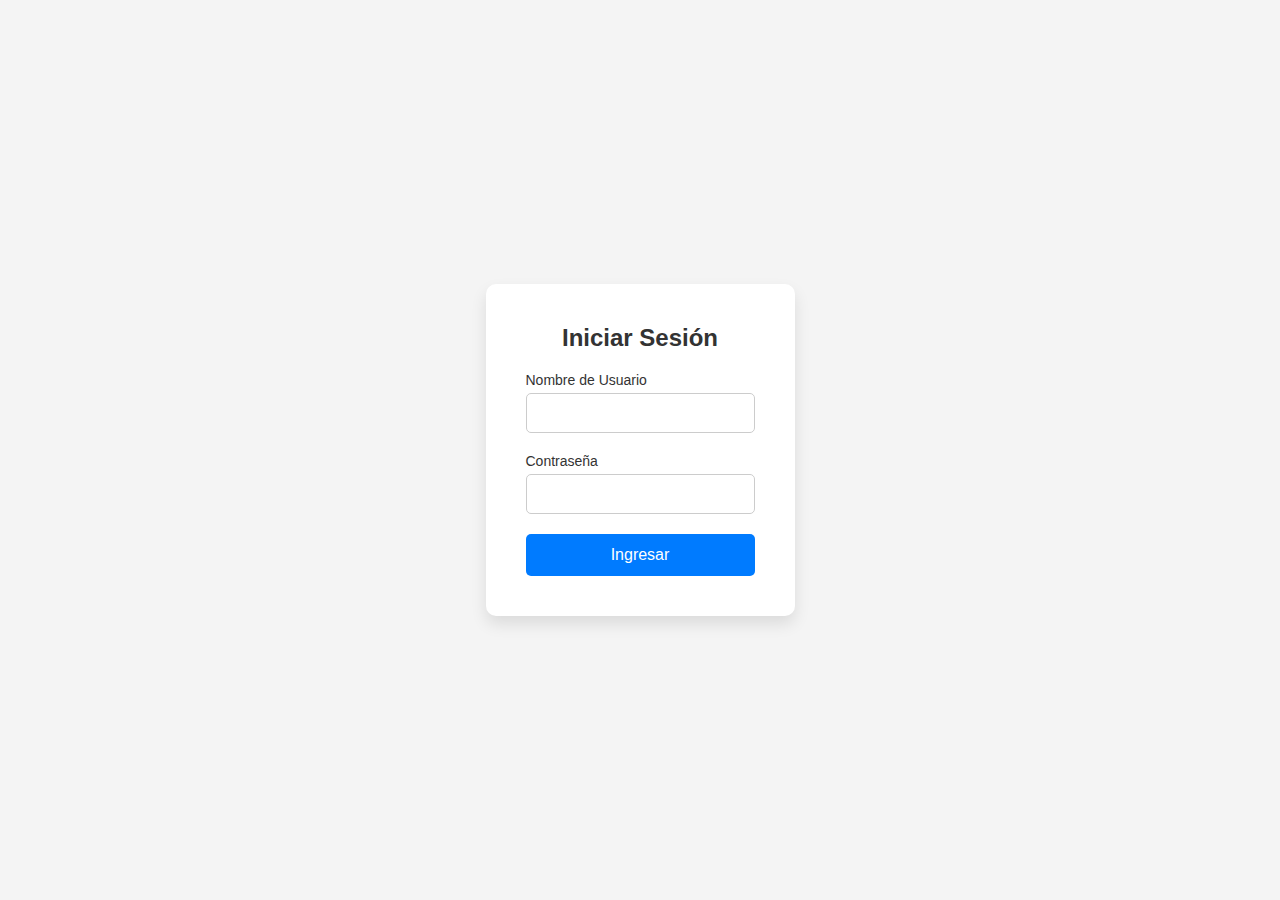
<file: index.html>
<!DOCTYPE html>
<html lang="en">
<head>
    <meta charset="UTF-8">
    <meta name="viewport" content="width=device-width, initial-scale=1.0">
    <title>ejercicio registro</title>
    <link rel="stylesheet" href="css/style.css">
</head>
<body>
    <div class ="login container">

        <div class="login-container">

            <h2>Iniciar Sesión</h2>
            <form onsubmit="validarLogin(event)">
                <div class="form-group">
                    <label for="username">Nombre de Usuario</label>
                    <input type="text" id="username" name="username" required>
                </div>
                <div class="form-group">
                    <label for="password">Contraseña</label>
                    <input type="password" id="password" name="password" required>
                </div>
                <input type="submit" value="Ingresar">
            </form>

        </div>

    </div>

    <script src="js/script.js"></script>

</body>
</html>
</file>
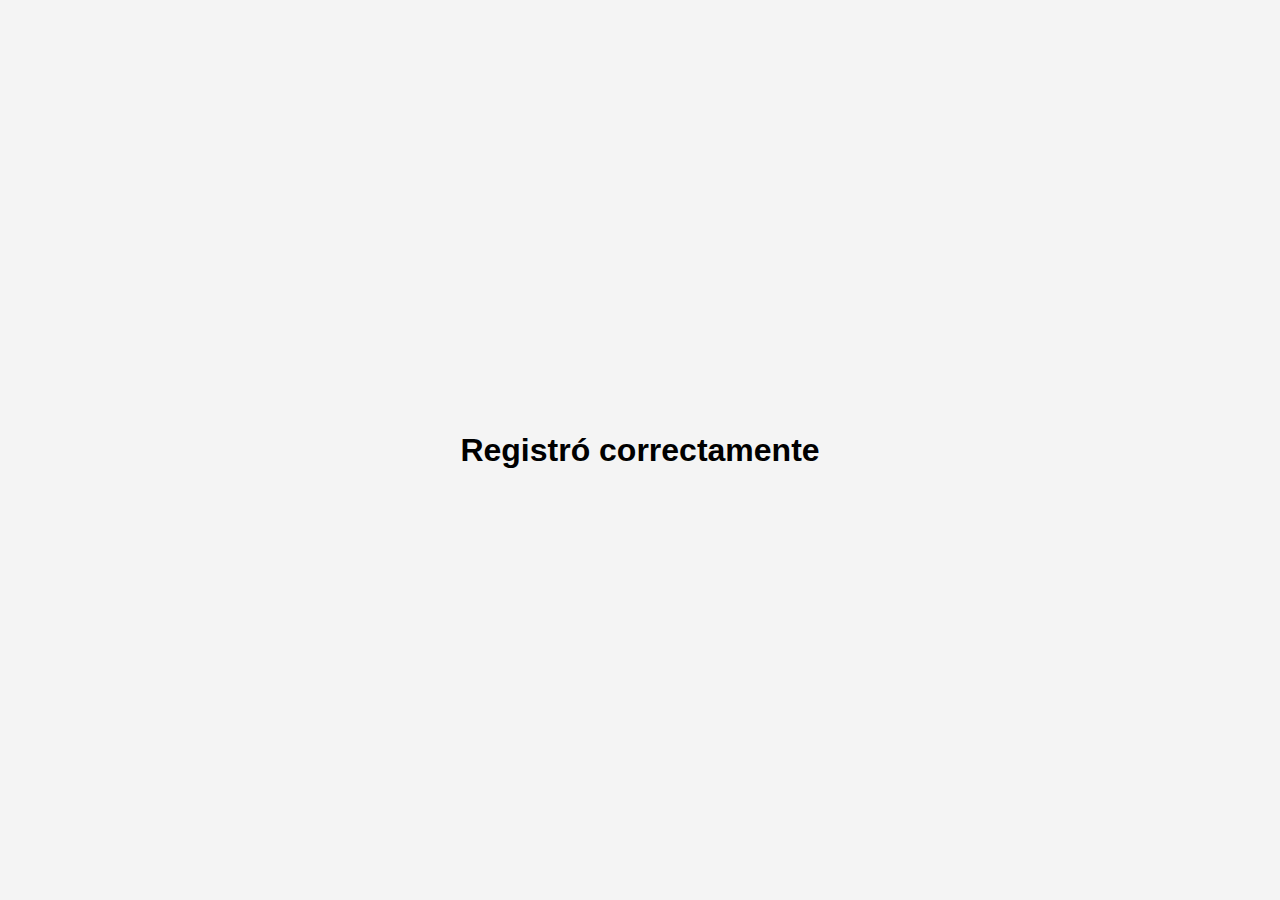
<file: ok.html>
<!DOCTYPE html>
<html lang="en">
<head>
    <meta charset="UTF-8">
    <meta name="viewport" content="width=device-width, initial-scale=1.0">
    <title>Document</title>
    <link rel="stylesheet" href="css/style.css">
</head>
<body>
    <h1>Registró correctamente</h1>
</body>
</html>
</file>
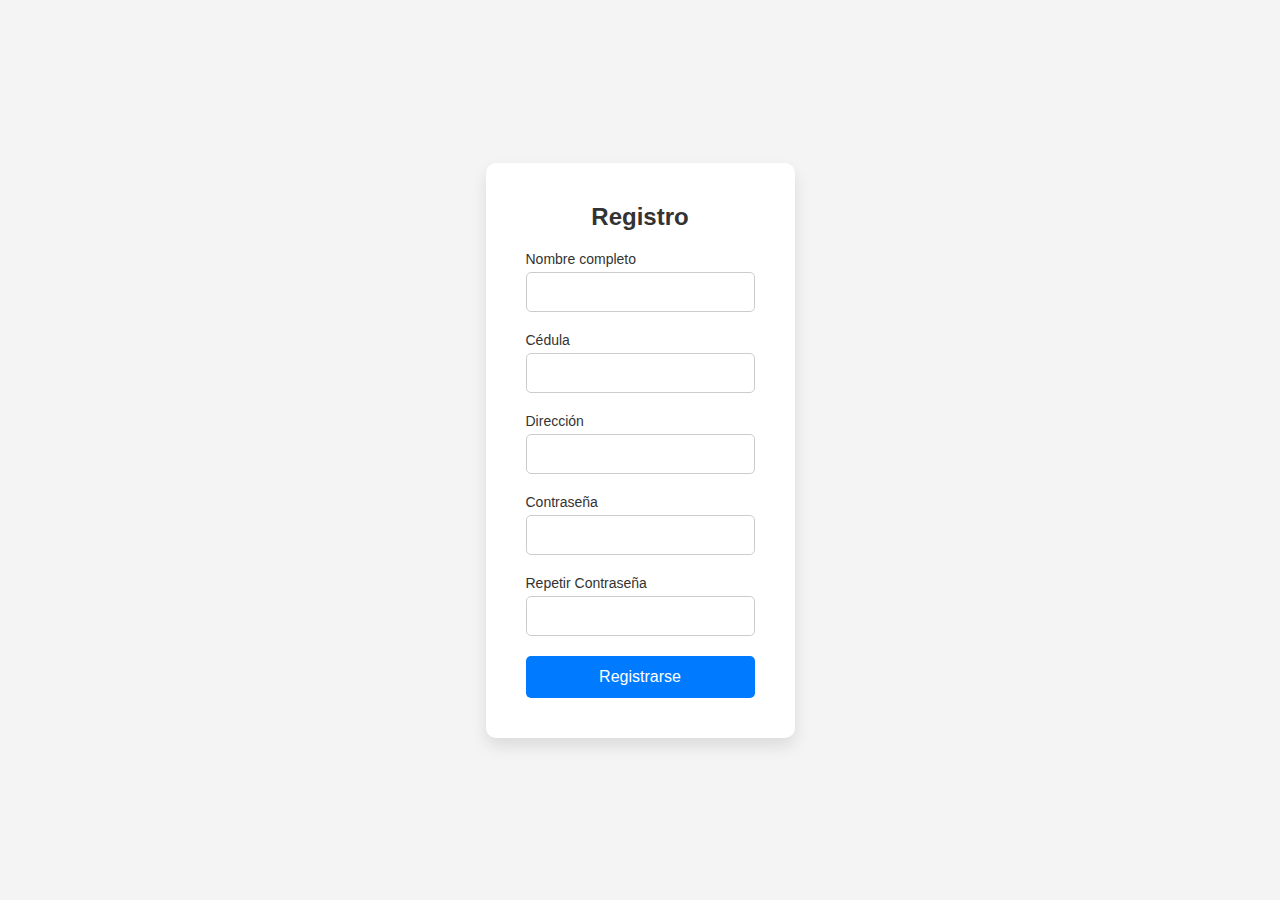
<file: register.html>
<!DOCTYPE html>
<html lang="en">
<head>
    <meta charset="UTF-8">
    <meta name="viewport" content="width=device-width, initial-scale=1.0">
    <title>Document</title>
    <link rel="stylesheet" href="css/style.css">
</head>
<body>
    <div class = "register container">
        <div class = "register-container">

            <h2> Registro </h2>
            <form onsubmit= "validarRegistro(event)">
                <div class="form-group">
                    <label for="username">Nombre completo</label>
                    <input type="text" id="username" name="username" required>
                </div>
                <div class="form-group">
                    <label for="cedula">Cédula</label>
                    <input type="text" id="username" name="username" required>
                </div>
                <div class="form-group">
                    <label for="dirección">Dirección</label>
                    <input type="text" id="username" name="username" required>
                </div>
                <div class="form-group">
                    <label for="password">Contraseña</label>
                    <input type="password" id="password" name="password" required>
                </div>
                <div class="form-group">
                    <label for="password">Repetir Contraseña</label>
                    <input type="password" id="password2" name="password2" required>
                </div>
                <input type="submit" value="Registrarse" href="ok.html">
            </form>

        </div>
    </div>

    <script src="js/script.js"></script>
</body>
</html>
</file>
<file: css/style.css>
/* Estilos generales */
* {
    margin: 0;
    padding: 0;
    box-sizing: border-box;
}

body {
    font-family: 'Arial', sans-serif;
    background-color: #f4f4f4;
    display: flex;
    justify-content: center;
    align-items: center;
    height: 100vh;
    margin: 0;
}

.login-container {
    background-color: #fff;
    padding: 40px;
    width: 100%;
    max-width: 400px;
    box-shadow: 0 8px 16px rgba(0, 0, 0, 0.1);
    border-radius: 10px;
    transition: box-shadow 0.3s ease-in-out;
}

.login-container:hover {
    box-shadow: 0 12px 24px rgba(0, 0, 0, 0.2);
}

.register-container {
    background-color: #fff;
    padding: 40px;
    width: 100%;
    max-width: 400px;
    box-shadow: 0 8px 16px rgba(0, 0, 0, 0.1);
    border-radius: 10px;
    transition: box-shadow 0.3s ease-in-out;
}

.register-container:hover {
    box-shadow: 0 12px 24px rgba(0, 0, 0, 0.2);
}

h2 {
    text-align: center;
    margin-bottom: 20px;
    color: #333;
    font-size: 24px;
    font-weight: bold;
}

/* Estilos del formulario */
.form-group {
    margin-bottom: 20px;
}

label {
    display: block;
    margin-bottom: 5px;
    color: #333;
    font-size: 14px;
}

input[type="text"],
input[type="password"] {
    width: 100%;
    padding: 10px;
    border: 1px solid #ccc;
    border-radius: 5px;
    font-size: 16px;
    transition: border-color 0.3s ease-in-out;
}

input[type="text"]:focus,
input[type="password"]:focus {
    border-color: #007bff;
    outline: none;
}

input[type="submit"] {
    width: 100%;
    padding: 12px;
    background-color: #007bff;
    border: none;
    border-radius: 5px;
    color: white;
    font-size: 16px;
    cursor: pointer;
    transition: background-color 0.3s ease-in-out;
}

input[type="submit"]:hover {
    background-color: #0056b3;
}

/* Estilos de enlaces adicionales */
.extra-links {
    text-align: center;
    margin-top: 10px;
}

.extra-links a {
    color: #007bff;
    text-decoration: none;
    font-size: 14px;
}

.extra-links a:hover {
    text-decoration: underline;
}

/* Estilos para pantallas pequeñas */
@media (max-width: 480px) {
    .login-container {
        padding: 20px;
    }

    input[type="submit"] {
        font-size: 14px;
    }
}
</file>
